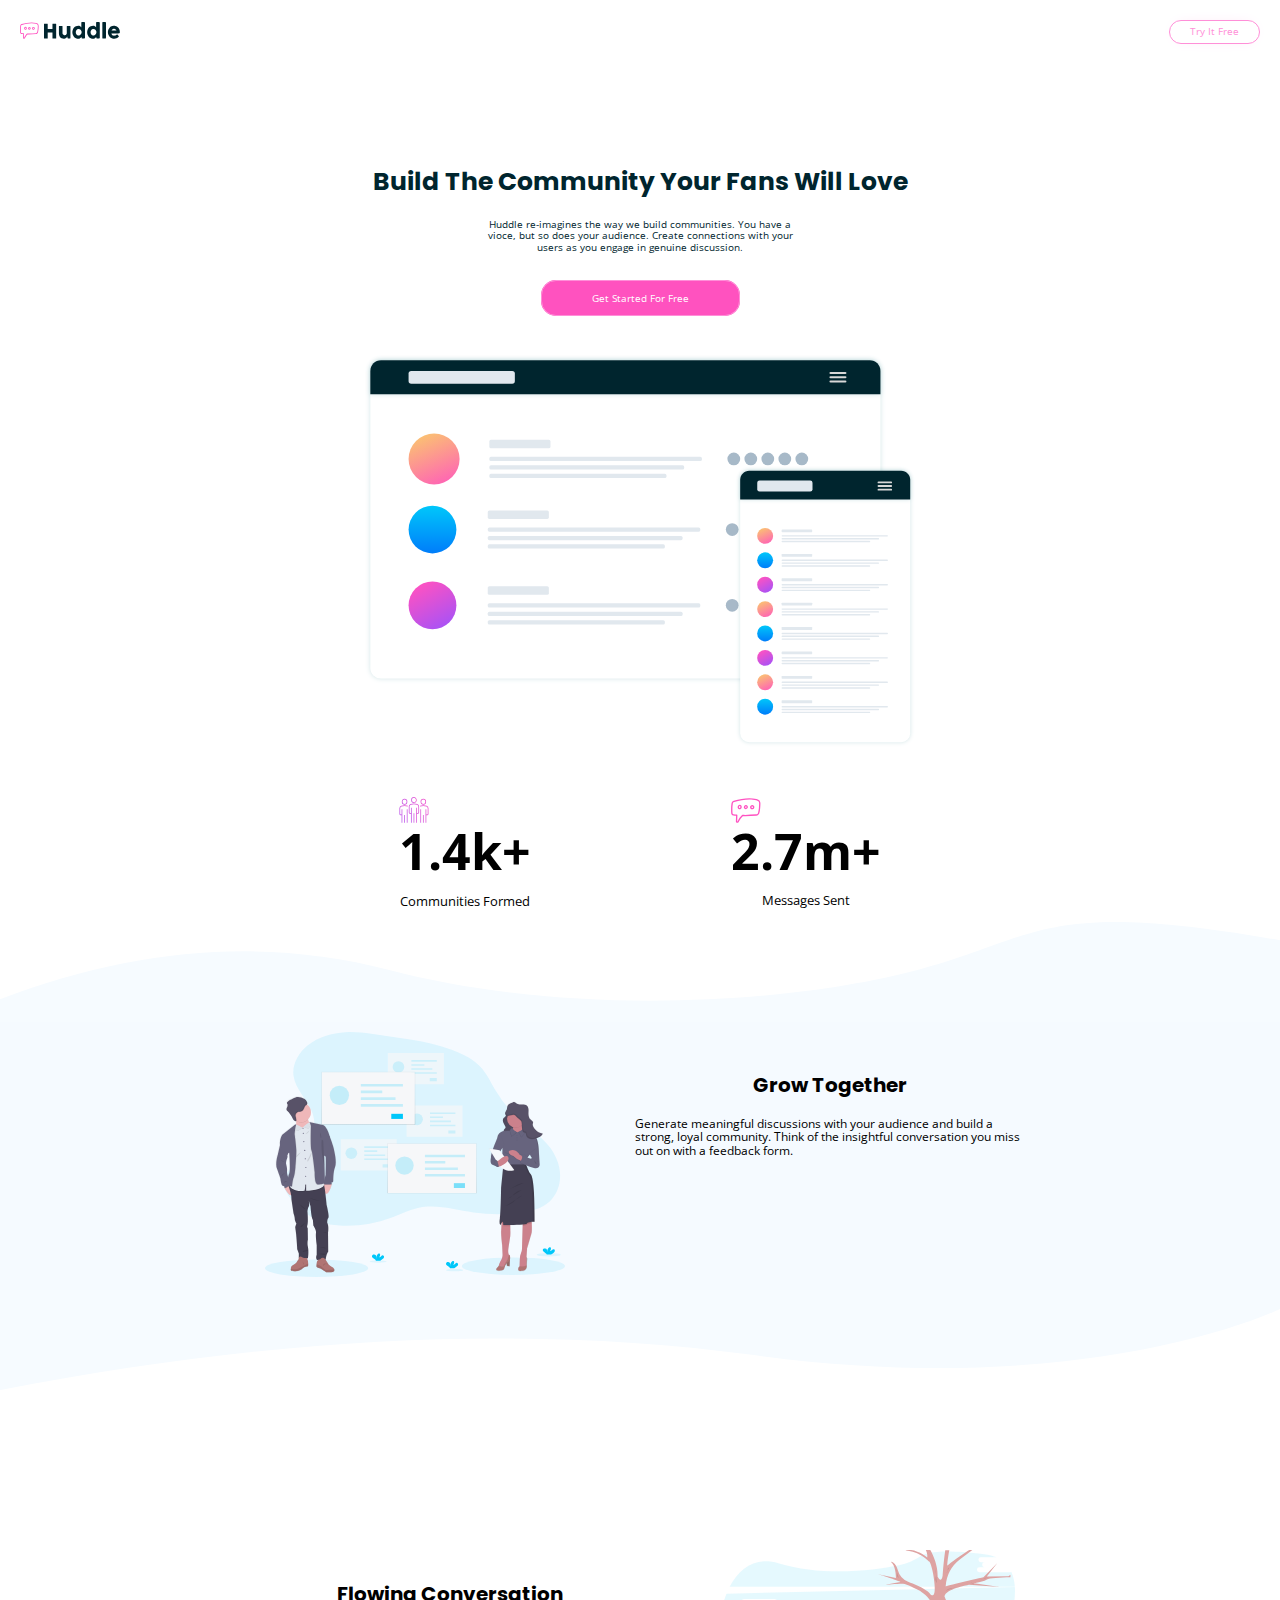
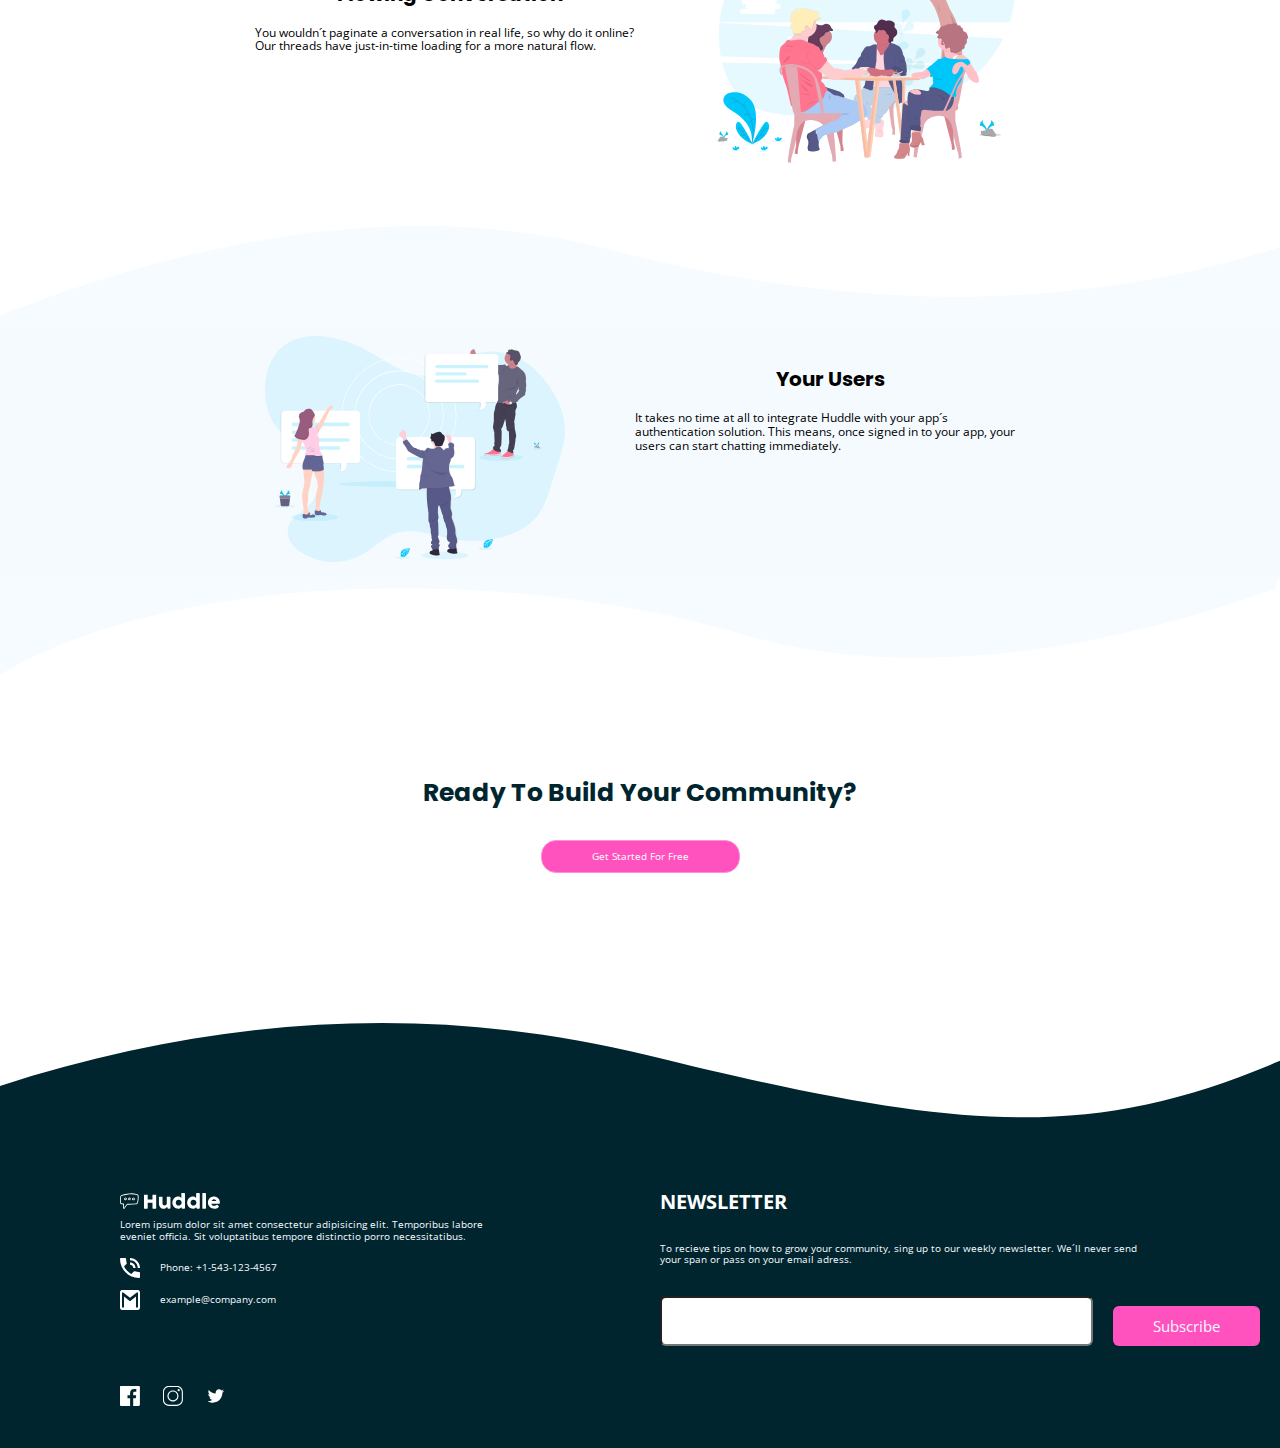
<file: index.html>
<!DOCTYPE html>
<html lang="en">
<head>
  <meta charset="UTF-8">
  <meta http-equiv="X-UA-Compatible" content="IE=edge">
  <meta name="viewport" content="width=device-width, initial-scale=1.0"> <!-- displays site properly based on user's device -->

  <link rel="icon" type="image/png" sizes="32x32" href="./images/favicon-32x32.png">
  
  <title>Frontend Mentor | Huddle landing page with curved sections</title>

  <link rel="preload" href="./css/normalize.css">
  <link rel="stylesheet" href="./css/normalize.css">

  <link rel="preconnect" href="https://fonts.googleapis.com">
  <link rel="preconnect" href="https://fonts.gstatic.com" crossorigin>
  <link href="https://fonts.googleapis.com/css2?family=Open+Sans:wght@400;600;700&family=Poppins:wght@700&display=swap" rel="stylesheet">

  <link rel="preload" href="./css/styles.css" as="style">
  <link rel="stylesheet" href="./css/styles.css">
</head>
<body>
  <!-- [1] Header -->
  <div class="resolution">
    <!-- [1.1] Nav -->
    <header class="hero">
      <nav class="nav container">
        <div class="nav__logo">
          <img class="nav__image" src="images/logo.svg" alt="logo">
        </div>
        <div class="nav__link">
          <a class="nav__link--style" href="#">Try It Free</a>
        </div>
      </nav>

      <!-- [1.2] Content Section -->
      <section class="hero__main">
        <h1 class="h1-custom">build the community your fans will love</h1>
        <p>Huddle re-imagines the way we build communities. You have a vioce, but so does your audience. Create connections with your users as you engage in genuine discussion.</p>
        <div>
          <a class="btn-1" href="#">get started for free</a>
        </div>
        <img class="mockups-image" src="images/screen-mockups.svg" alt="mockups">
      </section>
      <div class="wave-1"></div>

      <!-- [1.3] Stats Section -->
      <section class="hero-cards">
        <div class="stats-card">
          <img class="stats-card__img" src="images/icon-communities.svg" alt="communities">
          <h3 class="stats-card__number">1.4k+</h3>
          <p class="stats-card__copy">communities formed</p>
        </div>
        <div class="stats-card">
          <img class="stats-card__img" src="images/icon-messages.svg" alt="communities">
          <h3 class="stats-card__number">2.7m+</h3>
          <p class="stats-card__copy">messages sent</p>
        </div>
      </section>
    </header>
    <!-- [2] Main -->
    <main class="main">
      <!-- [2.1] Cards -->
      <section>

        <section class="first-card">
          <div class="main-card bg-card-wave" id="reverse">
            <figure class="main-card__figure">
              <img src="images/illustration-grow-together.svg" alt="">
            </figure>
            <div class="card-display">
              <h3 class="main-card--tittle">grow together</h3>
              <p class="main-card--paragraph">
                Generate meaningful discussions with your audience and build a strong, loyal community.
                Think of the insightful conversation you miss out on with a feedback form.
              </p>
            </div>
          </div>
          <div class="wave-1 wave-2"></div>
        </section>

        <section class="second-card">
          <div class="main-card">
            <figure class="main-card__figure">
              <img src="images/illustration-flowing-conversation.svg" alt="">
            </figure>
            <div class="card-display">
              <h3 class="main-card--tittle">flowing conversation</h3>
              <p class="main-card--paragraph">You wouldn´t paginate a conversation in real life, so why do it online? Our threads have just-in-time loading for a more natural flow.</p>
            </div>
          </div>
          <div class="wave-1 wave-3"></div>
        </section>

        <section class="third-card">
          <div class="main-card bg-card-wave" id="reverse">
            <figure class="main-card__figure ">
              <img src="images/illustration-your-users.svg" alt="">
            </figure>
            <div class="card-display">
              <h3 class="main-card--tittle">your users</h3>
              <p class="main-card--paragraph">It takes no time at all to integrate Huddle with your app´s authentication solution. This means, once signed in to your app, your users can start chatting immediately.</p>
            </div>
          </div>
          <div class="wave-1 wave-4"></div>
        </section>
      </section>
      <!-- [2.2] Invitation -->
      <section class="main-invitation">
        <h1 class="h1-custom">
          ready to build your community?
        </h1>
        <a class="btn-1 btn-1--padding" href="#">get started for free</a>
      </section>
      <div class="wave-1 wave-5"></div>
    </main>
    <!-- [3] Footer -->
    <footer class="footer">
      <!-- [3.1] Newsletter -->
      <section class="newsletter container">
        <h2 class="newsletter__tittle">newsletter</h2>
        <p class="newsletter__paragraph">
          To recieve tips on how to grow your community, sing up to our weekly newsletter.
          We´ll never send your span or pass on your email adress.
        </p>
        <form class="newsletter__form">
          <input type="text" class="newsletter__input">
          <input type="submit" value="Subscribe" class="newsletter__button">
        </form>
      </section>
      <!-- [3.2] Contact -->
      <section class="footer__contact container">
        <img src="images/logo2.svg" alt="logo">
        <p class="footer__contact--paragraph">
          Lorem ipsum dolor sit amet consectetur adipisicing elit. Temporibus labore eveniet officia. Sit voluptatibus tempore distinctio porro necessitatibus.</p>
        <div class="contact__row">
          <img class="contact__icon" src="images/icon-phone.svg" alt="icon - phone">
          <p class="contact__copy">Phone: +1-543-123-4567</p>
        </div>
        <div class="contact__row">
          <img class="contact__icon" src="images/icon-email.svg" alt="icon - phone">
          <p class="contact__copy">example@company.com</p>
        </div>
      </section>
      <!-- [3.3] Social Media -->
      <section class="social-media container">
        <img src="images/facebook-logo-2867.svg" alt="facebook - logo - icon">
        <img src="images/instagram-logo-3496.svg" alt="instagram - logo - icon">
        <img src="images/twitter.svg" alt="twitter - logo - icon">
      </section>
    </footer>
  </div>
</body>
</html>
</file>
<file: css/styles.css>
@import url('https://fonts.googleapis.com/css2?family=Open+Sans:ital,wght@0,600;0,700;1,400&family=Poppins:wght@700&display=swap');

html {
    box-sizing: border-box;
    font-size: 62.5%; /* 1 rem = 10px */    
}
*, *:before, *:after {
    box-sizing: inherit;
}
html {
    box-sizing: border-box;
    font-size: 62.5%; /* 1 rem = 10px */    
}
*, *:before, *:after {
    box-sizing: inherit;
}
:root{
    --font-Sans: 'Open Sans', sans-serif;
    --font-Poppins: 'Poppins', sans-serif;

    /* Primary Colors */
    --Pink: hsl(322, 100%, 66%);
    --LightPink: hsl(321, 100%, 78%);
    --LightRed: hsl(0, 100%, 63%);
    /* Neutral Colors */
    --VeryDarkCyan: hsl(192, 100%, 9%);
    --VeryPaleBlue: hsl(207, 100%, 98%);
}
body
{
    max-width: 375px;
    height: auto;
    font-family: var(--font-Sans);
    display: flex;
    flex-flow: column nowrap;
}
.container
{
    padding: 2rem;
}
/* TIPOGRAFY */
.h1-custom
{
    font: 700 2.5rem/3.5rem var(--font-Poppins);
    color: var(--VeryDarkCyan);
    text-transform: capitalize;
    text-align: center;
    margin: 10rem 2.5rem;
    margin-bottom: 0;
}
/* BUTTONS */
.btn-1
{
    font: 400 1rem var(--headingsFont);
    text-transform: capitalize;
    background-color: var(--Pink);
    color: #fff;
    border: 1px solid var(--LightPink);
    padding: 1rem 5rem;
    border-radius: 15px;
    text-decoration: none;
}
/* Waves Backgrounds */
.wave-1
{
    content: "";
    position: absolute;
    bottom: 0;
    left: 0;
    right: 0;
    width: 100%;
    height: 100px;
    background: url(../images/bg-section-top-mobile-1.svg) no-repeat;
    background-size: 100% 100px;
}
.bg-card-wave
{
    background-color: var(--VeryPaleBlue);
}
.wave-2
{
    background-image: url(../images/bg-section-bottom-mobile-1.svg);
}
.wave-3
{
    background-image: url(../images/bg-section-top-mobile-2.svg);
}
.wave-4
{
    background-image: url(../images/bg-section-bottom-mobile-2.svg);
}
.wave-5
{
    background-image: url(../images/bg-footer-top-mobile.svg);
}
/* [1] Header  */
.hero
{
    position: relative;
}
.nav
{
    display: flex;
    justify-content: space-between;
    align-items: center;
}
.nav__image
{
    max-width: 100px;
    height: auto;
}
.nav__link
{
    font: 400 1rem var(--headingsFont);
    text-transform: capitalize;
    border: 1px solid var(--LightPink);
    padding: .5rem 2rem;
    border-radius: 15px;
    box-shadow: 0px 0px 16px -10px var(--LightPink);}
.nav__link--style
{
    text-decoration: none;
    color: var(--LightPink);
}
/*  [1.2] Content Section  */
.hero__main
{
    display: flex;
    flex-direction: column;
    justify-content: center;
    align-items: center;
}
.hero__main p
{
    font-size: 1.5rem;
    font-family: var(--font-Sans);
    font-weight: 400;
    color: var(--VeryDarkCyan);
    padding: 2rem 2rem;
    padding-bottom: 4rem;
    margin: 0;
    text-align: center;
}
.mockups-image
{
    align-self: center;
    max-width: 300px;
    height: auto;
    margin: 10rem auto;
}
/* [1.3] Stats Section  */
.hero-cards
{
    display: flex;
    flex-flow: column nowrap;
    align-items: center;
    justify-content: flex-start;
    gap: 6rem;
    padding-bottom: 10rem;
}
.stats-card
{
    display: flex;
    flex-direction: column;
}
.stats-card__img
{
    max-width: 30px;
    height: auto;
}
.stats-card__number
{
    font-size: 5rem;
    margin: 0;
}
.stats-card__copy
{
    text-transform: capitalize;
    font-size: 1.3rem;
    align-self: center;
}
/*  [2] Main  */
.main
{
    position: relative;

}
/*  [2.1] Cards  */
.first-card
{
    position: relative;
    padding-bottom: 10rem;
    margin-bottom: 15rem;
}
.second-card
{
    position: relative;
    padding-bottom: 15rem;
}
.third-card
{
    position: relative;
    padding-bottom: 10em;
}
.main-card
{
    width: 100%;
    display: flex;
    flex-direction: column;
    align-items: center;
    justify-content: center;
    position: relative;
}
.main-card__figure img
{
    max-width: 300px;
}
.main-card--tittle
{
    font-size: 2rem;
    text-transform: capitalize;
    font-family: var(--font-Poppins);
    text-align: center;
}
.main-card--paragraph
{
    margin: 0 1rem;
    font-size: 1.4rem;
    text-align: center;
    padding: 0 2rem;
    padding-bottom: 5rem;
}
.main-card--paragraph:last-child
{
    padding-bottom: 10rem;
}
/* [2.2] Invitation  */
.main-invitation
{
    display: flex;
    flex-direction: column;
    align-items: center;
    justify-content: center;
    padding-bottom: 25rem;
    gap: 3rem;
    position: relative;
}

/* [3] Footer  */
.footer
{
    background-color: var(--VeryDarkCyan);
}
/*  [3.1] Newsletter  */
.newsletter
{
    display: flex;
    flex-direction: column;
}
.newsletter__tittle
{
    text-transform: uppercase;
    font-size: 2rem;
    color: #fff;
    margin-bottom: 1.5em;
}
.newsletter__paragraph
{
    font-size: 1.5rem;
    text-align: start;
    margin: 0;
    color: #fff;
    margin-bottom: 3em;
}
.newsletter__form
{
    display: flex;
    flex-direction: column;
}
.newsletter__input
{
    width: 100%;
    padding: 15px 10px;
    border-radius: 6px;
    outline: none;
    font-family: var(--font-sans);
    font-size: 1rem;
}
.newsletter__button
{
    align-self: flex-end;
    background: var(--Pink);
    color: var(--VeryPaleBlue);
    outline: none;
    border: none;
    padding: 10px 40px ;
    font: 1.5rem var(--font-Sans);
    border-radius: 6px;
    margin-top: 1rem;
}
/*  [3.2] Contact  */
.footer__contact
{
    display: flex;
    flex-direction: column;
    justify-content: flex-start;
}
.footer__contact img
{
    max-width: 200px;
    margin: 0;
}
.footer__contact--paragraph
{
    color: #fff;
    font-size: 1.5rem;
}
.contact__row
{
    display: flex;
    gap: 2rem;
    align-items: center;
}
.contact__icon
{
    width: 20px;
    height: 20px;
}
.contact__copy
{
    font-size: 1.5rem;
    color: #fff;
}
/*  [3.3] Social Media  */
.social-media img
{
    max-width: 20px;
    height: 20px;
    margin-right: 2rem;
    margin-bottom: 2rem;
}
@media (min-width:  700px) {
    body{
        min-width: 100%;
    }
    .hero__main p{
        font-size: 1rem;
        max-width: 350px;
        height: auto;
    }
    .mockups-image{
        max-width: 550px;
        margin: 5rem auto;
    }
    .hero-cards{
        flex-direction: row;
        justify-content: center;
        align-content: space-around;
        gap: 20rem;
    }
    .wave-1{
        background-image: url(../images/bg-section-top-desktop-1.svg);
    }
    .wave-2{
        background-image: url(../images/bg-section-bottom-desktop-1.svg);
    }
    .wave-3{
        background-image: url(../images/bg-section-top-desktop-2.svg);
    }
    .wave-4{
        background-image: url(../images/bg-section-bottom-desktop-2.svg);
    }
    .wave-5{
        background-image: url(../images/bg-footer-top-desktop.svg);
    }
    .main-card{
        flex-direction: row-reverse;
    }
    #reverse{
        flex-direction: row;
    }
    .card-display{
        max-width: 450px;
    }
    .main-card--paragraph{
        text-align: start;
        font-size: 1.2rem;
    }
    .footer{
        display: grid;
        grid-template-columns: 1fr 1fr;
    }
    .footer__contact{
        grid-column: 1 / 2;
        grid-row: 1 / 2;
        margin-left: 10rem;
        margin-top: 5rem;
    }
    .newsletter{
        grid-column: 2 / 3;
        grid-row: 1 / 2;
        margin-top: 3rem;
    }
    .newsletter__form{
        flex-direction: row;
        gap: 2rem;
    }
    .contact__copy, .newsletter__paragraph, .footer__contact--paragraph{
        font-size: 1rem;
        color: var(--VeryPaleBlue);
    }
    .footer__contact img{
        max-width: 100px;
    }
    .newsletter__paragraph, .footer__contact--paragraph{
        padding-right: 10rem;
    }
    .social-media{
        margin-left: 10rem;
    }
}
</file>
